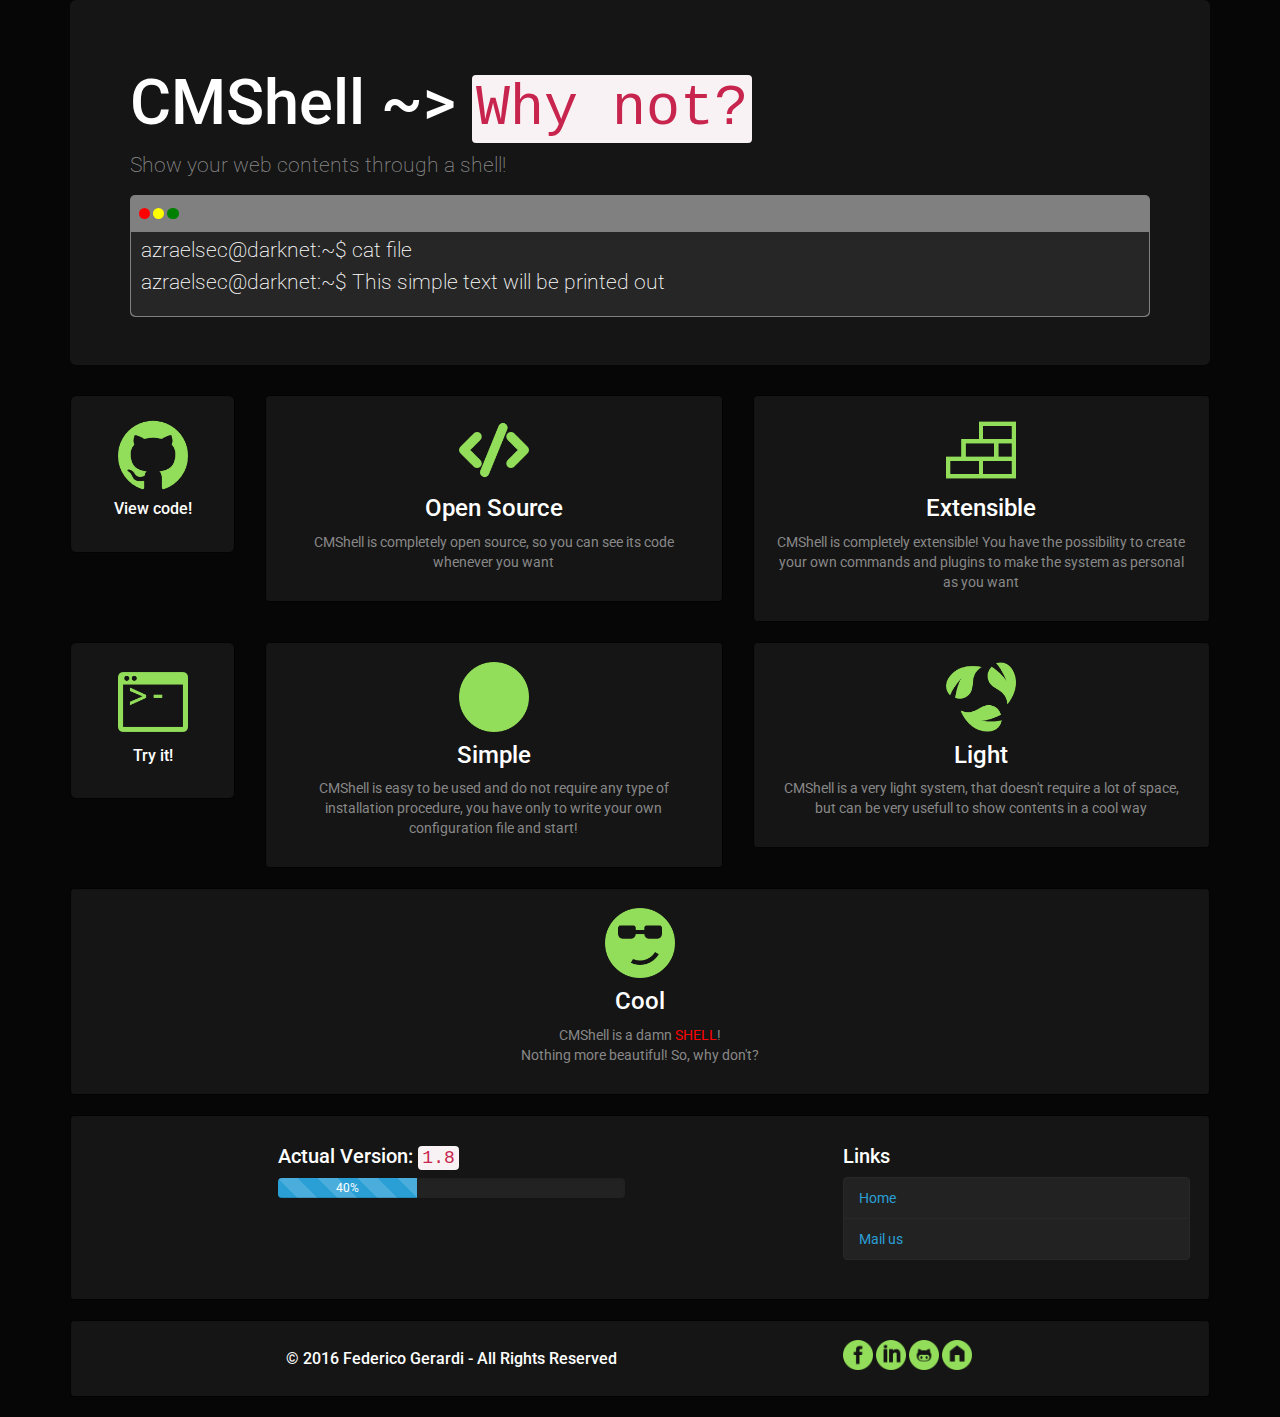
<file: docs/index.html>
<!DOCTYPE html>

<html lang="en">
<head>
    <title>CMShell - Why not?</title>
    <link rel="stylesheet" href="style/bootstrap.min.css">
    <link rel="stylesheet" href="style/custom.css">
    <script src="https://ajax.googleapis.com/ajax/libs/jquery/1.12.0/jquery.min.js"></script>
    <script src="http://maxcdn.bootstrapcdn.com/bootstrap/3.3.6/js/bootstrap.min.js"></script>
    <script src="js/blink.js"></script>
    <script>
        $(document).ready(
            function () {
            blink($('.blink'));
            }
        );
    </script>
    <meta charset="utf-8">
    <meta name="viewport" content="width=device-width, initial-scale=1">
</head>

<body>
    <div class="container">
        <!-- HEAD JUMBOTRON -->
        <div class="jumbotron">
            <div class="row">
                <div class="col-md-12">
                    <h1>
                        CMShell ~> <code>Why not?</code>
                    </h1>
                    <p>
                        Show your web contents through a shell!
                    </p>
                </div>
            </div>
            <div class="terminal-window">
                <div class="terminal-bar">
                    <div class="terminal-buttons-container">
                        <div class="terminal-button-red"></div>
                        <div class="terminal-button-yellow"></div>
                        <div class="terminal-button-green"></div>
                    </div>
                </div>
                <div class="terminal-body">
                    <div class="terminal-body-command">
                        <p>
                            azraelsec@darknet:~$ cat file
                        </p>
                    </div>
                    <div class="terminal-body-command">
                        <p>
                            azraelsec@darknet:~$ This simple text will be printed out <span class="blink">_</span>
                        </p>
                    </div>
                </div>
            </div>
        </div>
        <!-- FIRST ROW -->
        <div class="row">
            <!-- GITHUB ICON -->
            <div class="col-md-2">
                <div class="well well-lg text-centered">
                    <a href="https://github.com/AzraelSec/CMShell">
                        <img class="icon" src="images/github-icon.png" alt="Github">
                    </a>
                    <h6>View code!</h6>
                </div>
            </div>
            <!-- OPENSOURCE COLUMN -->
            <div class="col-md-5 text-centered">
                <div class="well">
                    <img alt="OpenSource" class="icon" src="images/opensource-icon.png">
                        <h4>
                            Open Source
                        </h4>
                        <p>
                            CMShell is completely open source, so you can see its code whenever you want
                        </p>
                </div>
            </div>
            <!-- EXTENSIBLE COLUMN -->
            <div class="col-md-5 text-centered">
                <div class="well">
                   <img alt="Extensible" class="icon" src="images/improvement-icon.png">
                   <h4>
                       Extensible
                   </h4>
                   <p>
                       CMShell is completely extensible! You have the possibility to create your own commands and plugins to make the system
                       as personal as you want
                   </p>
                </div>
            </div>
        </div>
        <!-- SECOND ROW -->
        <div class="row">
            <div class="col-md-2">
                <div class="well well-lg text-centered">
                    <a href="Live/">
                        <img class="icon" src="images/live-icon.png" alt="Live">
                    </a>
                    <h6>Try it!</h6>
                </div>
            </div>
            <div class="col-md-5 text-centered">
                <div class="well">
                    <img alt="Simple" class="icon" src="images/simple-icon.png">
                    <h4>
                        Simple
                    </h4>
                    <p>
                        CMShell is easy to be used and do not require any type of installation procedure, you have only to write your own configuration
                        file and start!
                    </p>
                </div>
            </div>
            <div class="col-md-5 text-centered">
                <div class="well">
                    <img alt="Flat" class="icon" src="images/light-icon.png">
                    <h4>
                        Light
                    </h4>
                    <p>
                        CMShell is a very light system, that doesn't require a lot of space, but can be very usefull to show contents in a cool way
                    </p>
                </div>
            </div>
        </div>
        <!-- THIRD ROW -->
        <div class="row">
            <div class="col-md-12 text-centered">
                <div class="well">
                    <img alt="Cool" class="icon" src="images/cool-icon.png">
                    <h4>
                        Cool
                    </h4>
                    <p>
                        CMShell is a damn <span class="red-text">SHELL</span>! <br> Nothing more beautiful! So, why don't?
                    </p>
                </div>
            </div>
        </div>
        <div class="well">
            <div class="row">
                <div class="col-md-2"></div>
                <div class="col-md-4">
                    <h5>Actual Version: <code>1.8</code></h5>
                    <div class="progress">
                        <div class="progress-bar progress-bar-striped active" role="progressbar" aria-valuenow="40" aria-valuemin="0" aria-valuemax="100" style="width:40%">
                            40%
                        </div>
                    </div>
                </div>
                <div class="col-md-2"></div>
                <div class="col-md-4">
                    <h5>Links</h5>
                    <ul class="list-group">
                        <li class="list-group-item"><a href="">Home</a></li>
                        <li class="list-group-item"><a href="mailto:cmshell@azraelsec.it">Mail us</a></li>
                    </ul>
                </div>
            </div>
        </div>
        <!-- FOOTER -->
        <div class="well">    
            <div class="row">
                <div class="col-md-8 text-centered">
                    <h6>© 2016 Federico Gerardi - All Rights Reserved </h6>
                </div>
                <div class="col-md-2">
                    <a href="https://www.facebook.com/federicogerardi94">
                        <img alt="Facebook" class="small-icon" src="images/facebook-icon.png">
                    </a>
                    <a href="https://it.linkedin.com/in/azraelsec">
                        <img alt="Linkedin" class="small-icon" src="images/linkedin-icon.png">
                    </a>
                    <a href="https://github.com/AzraelSec">
                        <img alt="GitHub" class="small-icon" src="images/githubme-icon.png">
                    </a>
                    <a href="http://www.azraelsec.it">
                        <img alt="AzraelSec" class="small-icon" src="images/website-icon.png">
                    </a>
                </div>
            </div>
        </div>
    </div>
</body>
</html>
</file>
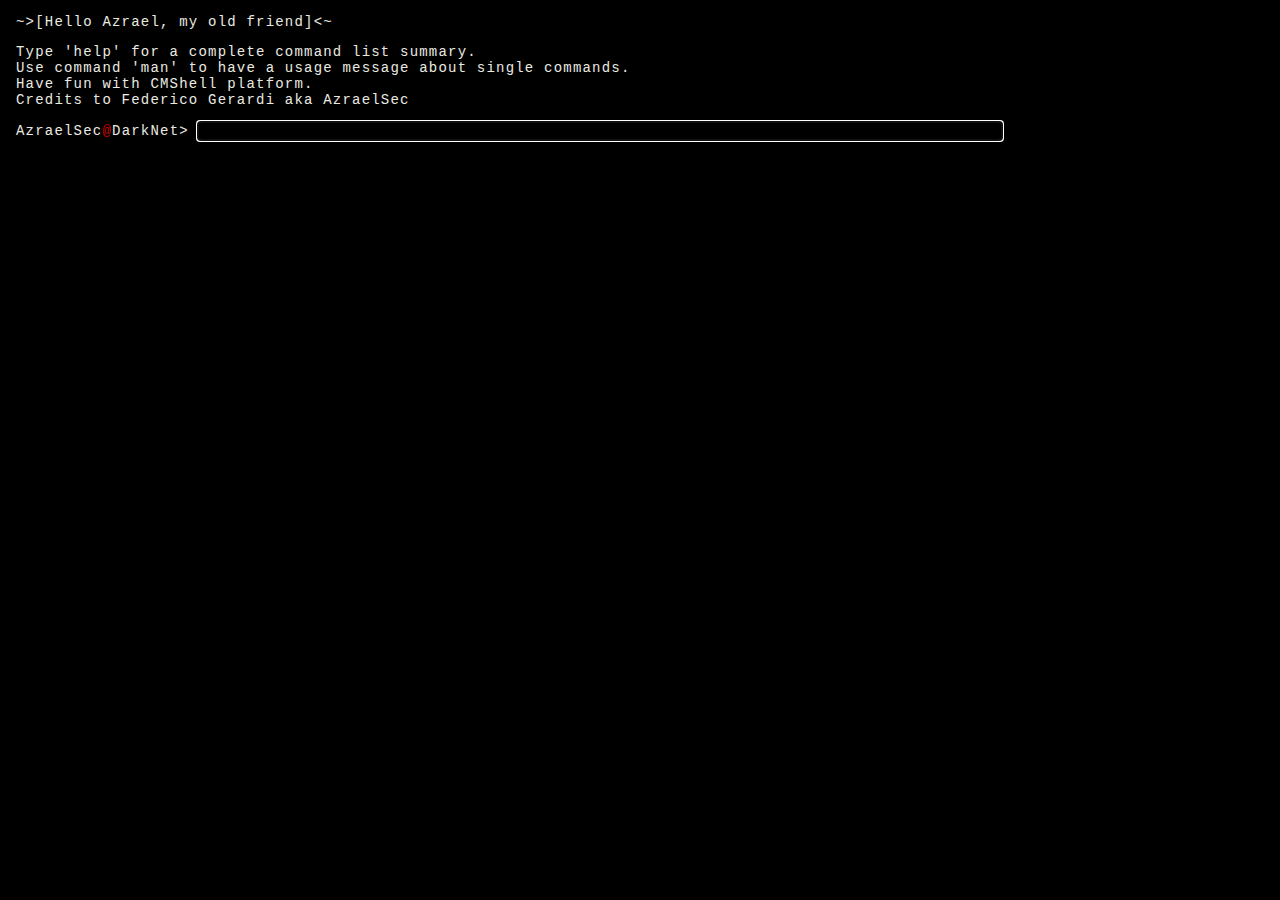
<file: docs/Live/index.html>
<!DOCTYPE html>

<html>
    <head>
        <link type="text/css" rel="stylesheet" href="style/main.css">
        <script src="js/jquery.min.js"></script>
        <script src="core/shell.js"></script>
        <title>CMShell - Test Page</title>
    </head>
    <body>
    <div id="shell-container">
        <div id="shell-output-container">
            <div id="shell-output-field">
                <!-- SHELL OUTPUT -->
            </div>
        </div>
        <!-- SHELL INPUT -->
        <div id="shell-input-container">
            <span id="shell-prompt-field"></span>
            <input type="text" autofocus=true id="shell-input-field">
        </div>
    </div>
    </body>
</html>
</file>
<file: docs/style/custom.css>
/*TERMINAL CSS*/
.terminal-window
{
    background-color: grey;
    border-radius: 5px;
    margin: 0 auto;
    padding: 1px;
}
.terminal-bar
{
    padding: 8px;
}
.terminal-body
{
    color: white;
    background-color: #262626;
    padding: 10px;
    border-bottom-left-radius: 5px;
    border-bottom-right-radius: 5px;
    line-height: 17px;
}
.terminal-body-command
{
}
.terminal-button-red
{
    background-color: red;
    border-radius: 50%;
    display: inline-block;
    height: 0.8em;
    width: 0.8em;
}
.terminal-button-yellow
{
    background-color: yellow;
    border-radius: 50%;
    display: inline-block;
    height: 0.8em;
    width: 0.8em;
}
.terminal-button-green
{
    background-color: green;
    border-radius: 50%;
    display: inline-block;
    height: 0.8em;
    width: 0.8em;
}

.text-centered
{
    text-align: center;
}

.icon
{
    height: 70px;
    width: 70px;
    margin: 0 auto;
}

.small-icon
{
    height: 30px;
    width: 30px;
}

.red-text
{
    color: red;
}
</file>
<file: docs/Live/style/main.css>
/*
  CMShell
  Author : Federico Gerardi aka 'AzraelSec'
  Email  : federicogerardi94@gmail.com
  
  This project is released under the GPL 3 license.

*/

body
{
    color: #eaeae1;
    background-color: black;
    font-family: Terminus,courier,monospace,fixed;
    font-size: 14px;
    letter-spacing: 1.2px;
}

#shell-input-field
{
    border: hidden;
    color: white;
    background-color: transparent;
    width: 800px;
}

#shell-container input
{
    font-family: Terminus,courier,monospace,fixed;
    font-size: 14px;
    letter-spacing: 1.2px;
}

#shell-container
{
    margin-left: 8px;    
}

#shell-container #shell-output-field pre
{
    font-family: Terminus,courier,monospace,fixed;
    font-size: 14px;
    letter-spacing: 1.2px;
    display: inline;
}

/*
* FONT CLASSES
**/
.big
{
    font-size: large;
}

.green
{
    color: green;
}

.red
{
    color: #cc0000;
}

.blue
{
    color: #1a1aff;
}

.white
{
    color: white;
}

.floated
{
    margin-left: 30px;
}

/*
* SHELL ELEMENTS
**/
.regular-file-label
{
    color: white;
}

.link-file-label
{
    color: green;
}

.directory-file-label
{
    color: blue;
}
</file>
